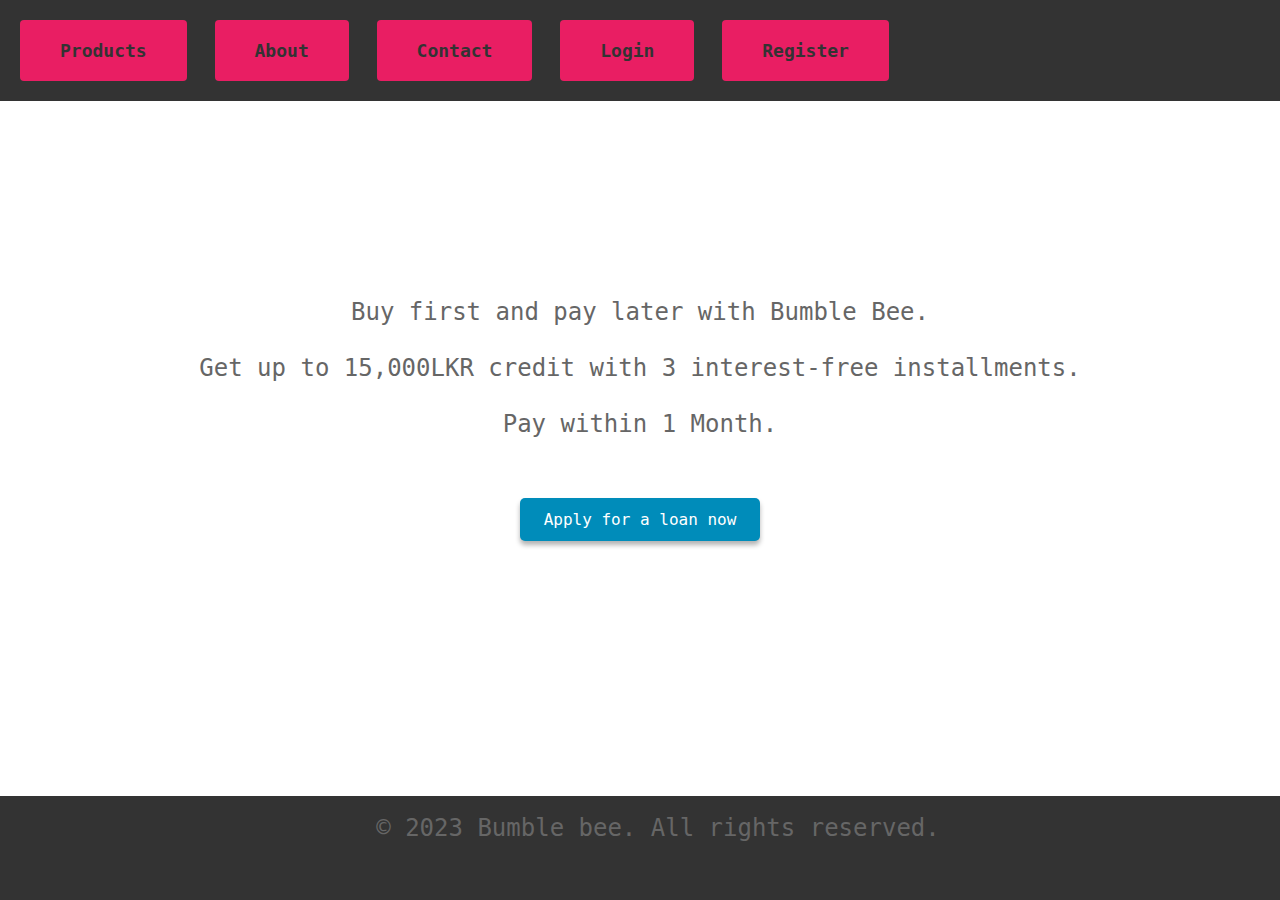
<file: client/src/main/webapp/index.html>
<!DOCTYPE html>

<html>
    <head>
        <title>Home Page | Bumble Bee</title>
        <meta charset="UTF-8">
        <meta name="viewport" content="width=device-width, initial-scale=1.0">
        <link rel="stylesheet" type="text/css" href="designs/style.css"/>
    </head>
    
    <body>
        <header>
            <nav>
                <ul>
                    <li><a href="product.html">Products</a></li>
                    <li><a href="aboutus.html">About</a></li>
                    <li><a href="contactus.html">Contact</a></li>
                    <li><a href="login.html">Login</a></li>
                    <li><a href="register.html">Register</a></li>
                </ul>
            </nav>
        </header>
        
        <main>
            <section class="banner">
                <h1>Welcome to Bumble Bee</h1>
                <p>Buy first and pay later with Bumble Bee. <br><br>
                    Get up to 15,000LKR credit with 3 interest-free installments.<br><br>
                    Pay within 1 Month.</p>
                <button onclick="applyForLoan()">Apply for a loan now</button>
            </section>
        </main>
    

        <footer>
            <p>&copy; 2023 Bumble bee. All rights reserved.</p>
        </footer>
    
        <!-- JavaScript -->
    
        <script>
            
            function applyForLoan() {
                window.location.href = "applicationform.html";
            }

            
        </script>
    </body>
</html>
</file>
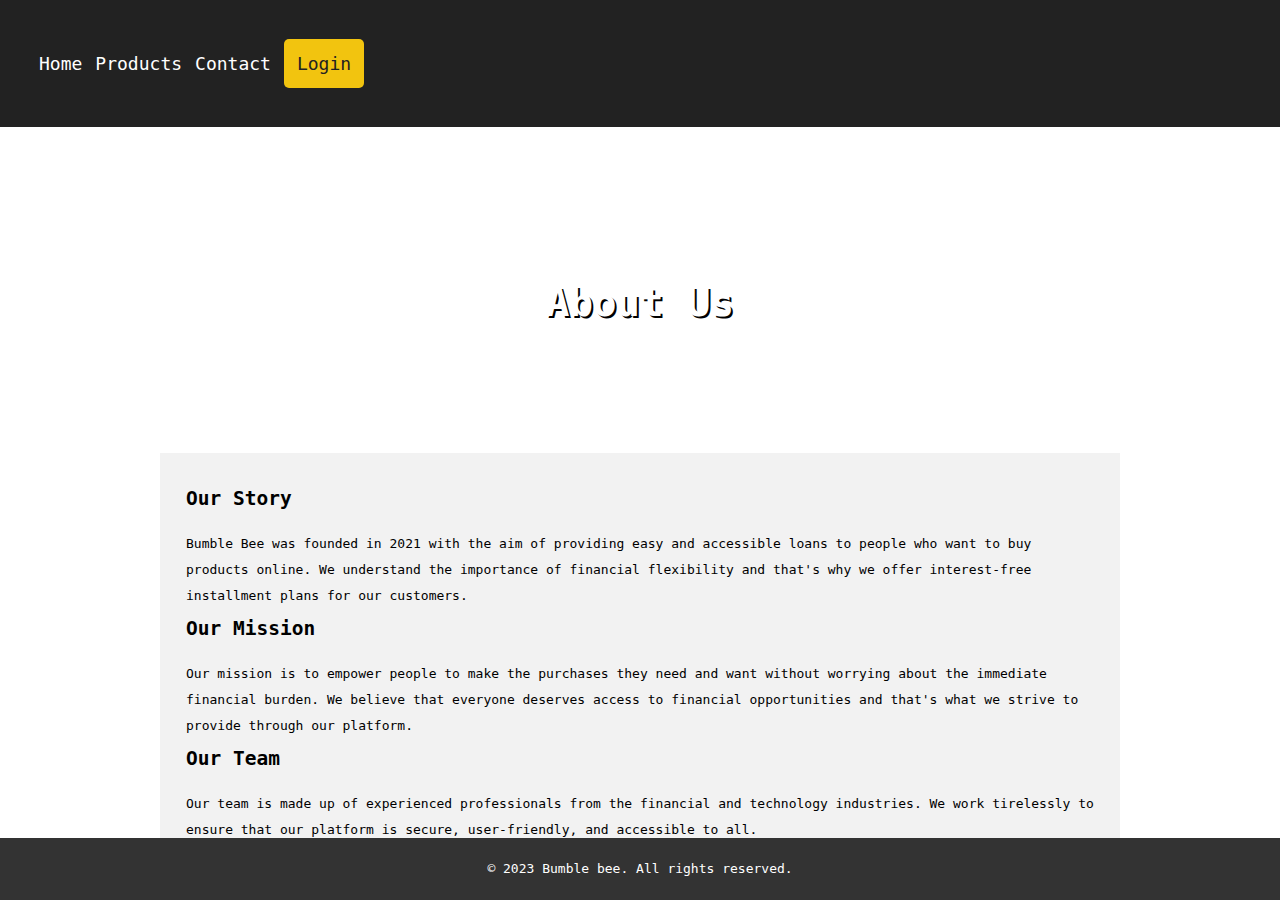
<file: client/src/main/webapp/aboutus.html>
<!DOCTYPE html>
<html lang="en">
    
    
    <head>
        <meta charset="UTF-8">
        <meta name="viewport" content="width=device-width, initial-scale=1.0">
        <title>About Us | Bumble Bee</title>
        <link rel="stylesheet" type="text/css" href="designs/aboutus.css">
    </head>

    <body>
    
        <nav>
            <a href="index.html">Home</a>
            <a href="product.html">Products</a>
            <a href="contactus.html">Contact</a>
            <a href="login.html" class="btn">Login</a>
        </nav>

        <main>
            
            <section class="banner">
                <h1>About Us</h1>
            </section>

            <section class="content">
                
                <h2>Our Story</h2>
                    <p>Bumble Bee was founded in 2021 with the aim of providing 
                        easy and accessible loans to people who want to buy 
                        products online. We understand the importance of financial
                        flexibility and that's why we offer interest-free 
                        installment plans for our customers.</p>
                    

                <h2>Our Mission</h2>
                    <p>Our mission is to empower people to make the purchases they need and 
                        want without worrying about the immediate financial burden. 
                        We believe that everyone deserves access to financial opportunities 
                        and that's what we strive to provide through our platform.</p>

                <h2>Our Team</h2>
                    <p>Our team is made up of experienced professionals from the financial
                        and technology industries. We work tirelessly to ensure that our 
                        platform is secure, user-friendly, and accessible to all.</p>
            </section>
      
        </main>
        

        <footer>
            <div class="container">
                <p>&copy; 2023 Bumble bee. All rights reserved.</p>
            </div>
        </footer>

    
    </body>
    
</html>
</file>
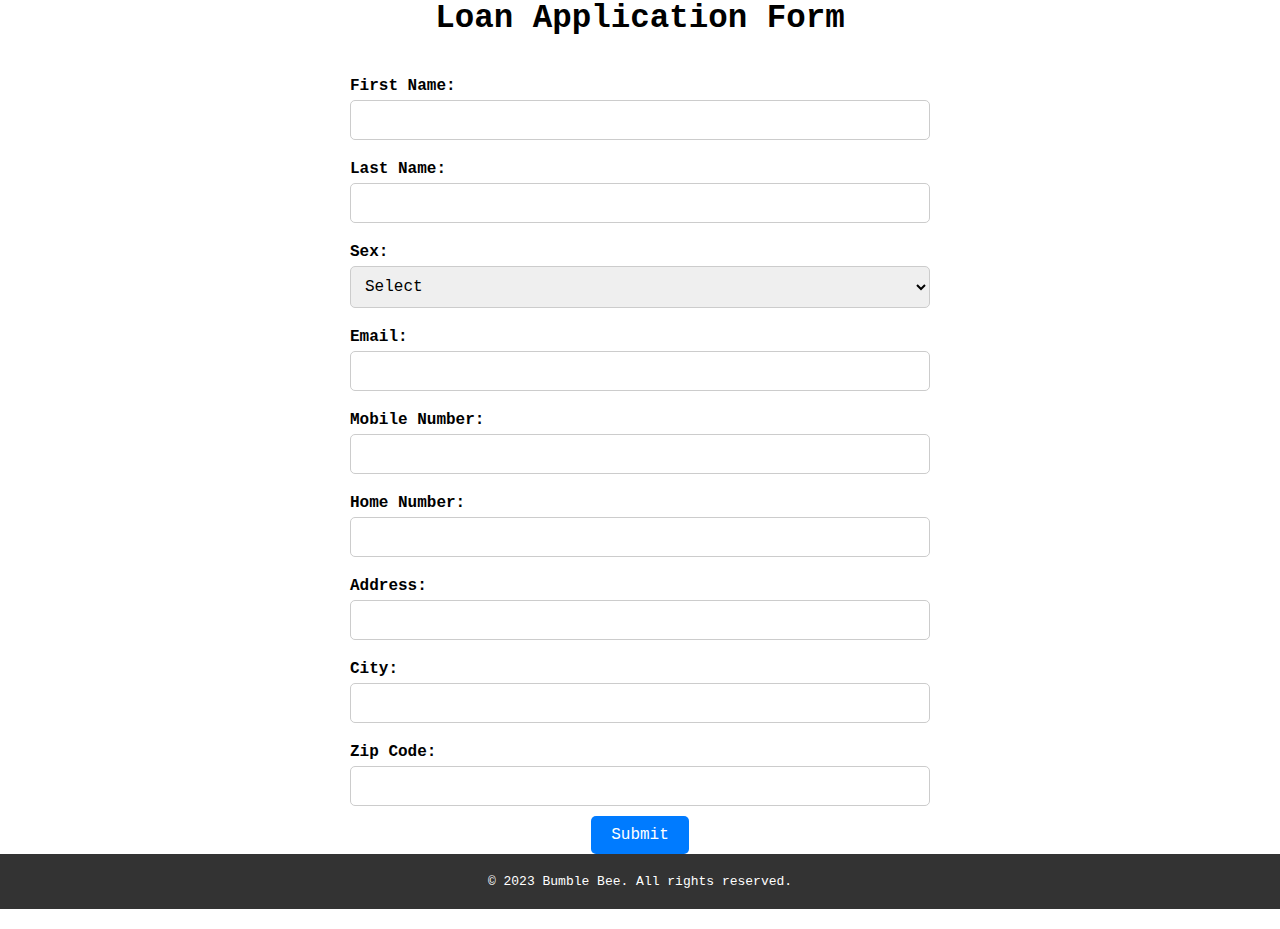
<file: client/src/main/webapp/applicationform.html>
<!DOCTYPE html>

<html lang="en">
    <head>
        <title>Form Application | Bumble Bee</title>
        <meta charset="UTF-8">
        <meta name="viewport" content="width=device-width, initial-scale=1.0">
        <link rel="stylesheet" type="text/css" href="designs/applicationform.css"/>
    </head>
    
    <body>
        
        <form id="loan-application-form" action="LoanApplicationServlet" method="post">
            
            <h1>Loan Application Form</h1>
            
            <div>
                <label for="first-name">First Name:</label>
                <input type="text" id="first-name" name="first-name" required>
            </div>
            
            <div>
                <label for="last-name">Last Name:</label>
                <input type="text" id="last-name" name="last-name" required>
            </div>
            
            <div>
                <label for="sex">Sex:</label>
                
                <select id="sex" name="sex" required>
                    
                    <option value="">Select</option>
                    <option value="male">Male</option>
                    <option value="female">Female</option>
                </select>
                
            </div>
            
            <div>
                <label for="email">Email:</label>
                <input type="email" id="email" name="email" required>
            </div>
            
            <div>
                <label for="mobile-number">Mobile Number:</label>
                <input type="tel" id="mobile-number" name="mobile-number" required>
            </div>
            
            <div>
                <label for="home-number">Home Number:</label>
                <input type="tel" id="home-number" name="home-number">
            </div>
            
            <div>
                <label for="address">Address:</label>
                <input type="text" id="address" name="address" required>
            </div>
            
            <div>
                <label for="city">City:</label>
                <input type="text" id="city" name="city" required>
            </div>
            
            <div>
                <label for="zip-code">Zip Code:</label>
                <input type="text" id="zip-code" name="zip-code" required>
            </div>
            
            
            <button type="submit">Submit</button>
            
        </form>
        
        <footer>
            <p>&copy; 2023 Bumble Bee. All rights reserved.</p>
        </footer>
        
        <script>
            
            // get the loan application form element
            const loanApplicationForm = document.getElementById("loan-application-form");

            // add an event listener to the form submission
            loanApplicationForm.addEventListener("submit", function(event) {
                // prevent the default form submission behavior
                event.preventDefault();

                // get the form data
                const formData = new FormData(loanApplicationForm);

                // create an object to hold the form data
                const formObject = {};
                formData.forEach(function(value, key) {
                    formObject[key] = value;
                });

                // send a POST request to the servlet with the form data
                fetch("/LoanApplicationServlet", {
                    method: "POST",
                    body: JSON.stringify(formObject),
                    headers: {
                        "Content-Type": "application/json"
                    }
                })
                .then(response => response.json())
                .then(data => {
                    // handle the response from the servlet
                    console.log(data);
                    // redirect the user to a success page
                    window.location.href = "/LoanApplicationSuccess";
                })
                .catch(error => {
                    // handle any errors that occurred during the request
                    console.error(error);
                    // display an error message to the user
                    alert("An error occurred while submitting the form. Please try again later.");
                });
            });


        </script>

        
    </body>
    
</html>
</file>
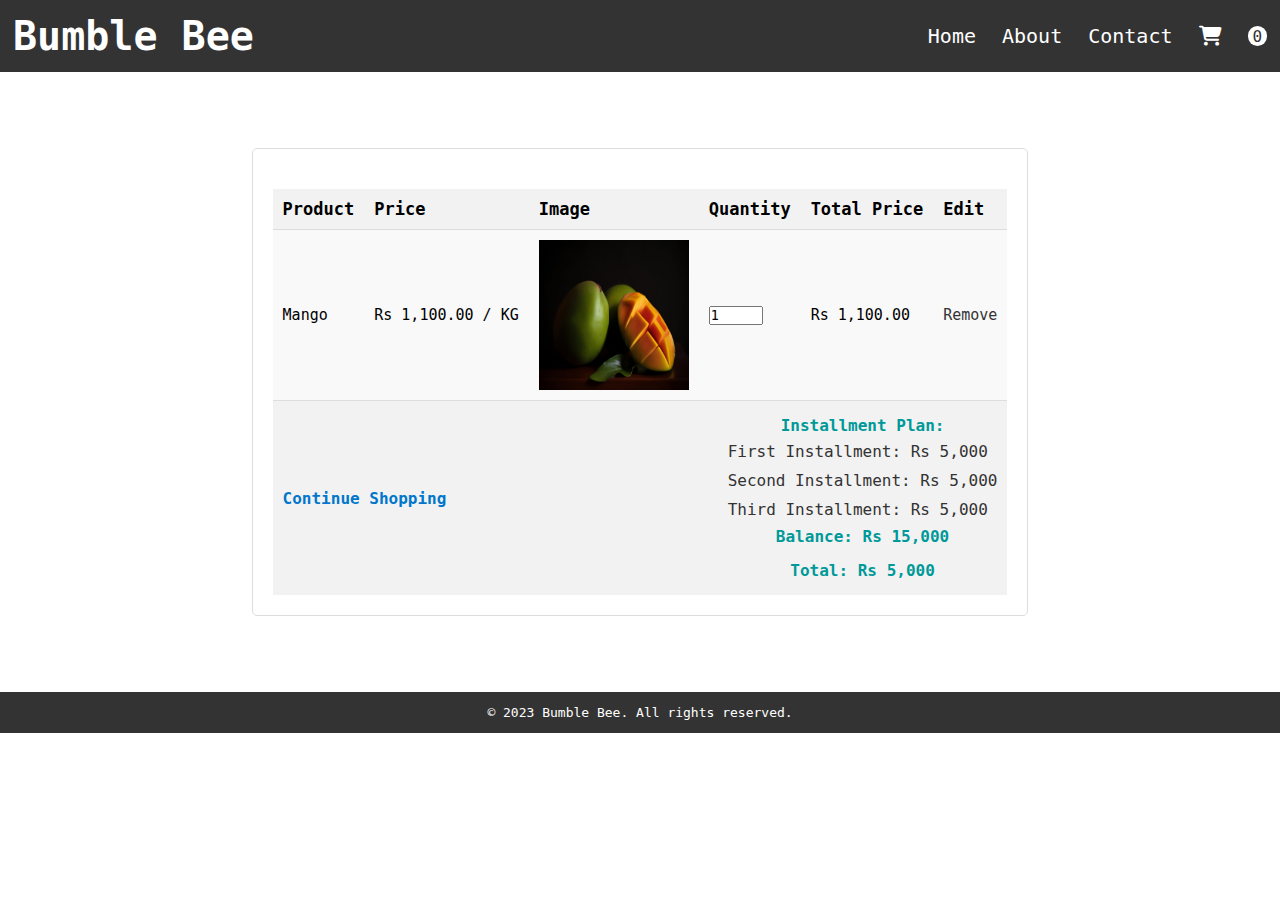
<file: client/src/main/webapp/cart.html>
<!DOCTYPE html>
<!--
Click nbfs://nbhost/SystemFileSystem/Templates/Licenses/license-default.txt to change this license
Click nbfs://nbhost/SystemFileSystem/Templates/JSP_Servlet/Html.html to edit this template
-->
<html lang="en">
    <head>
        <title>Cart | Bumble Bee</title>
        <meta charset="UTF-8">
        <meta name="viewport" content="width=device-width, initial-scale=1.0">
        <link rel="stylesheet" href="designs/cart.css"/>
        <link rel="stylesheet" href="https://cdnjs.cloudflare.com/ajax/libs/font-awesome/6.4.0/css/all.min.css"/>
    </head>
    
    <body>
        
        <header class="top-header">
            <h1>Bumble Bee</h1>
            <nav>
                
                <ul>
                    <li><a href="index.html">Home</a></li>
                    <li><a href="aboutus.html">About</a></li>
                    <li><a href="contactus.html">Contact</a></li>
                </ul>
                
                <div class="cart-icon">
                    <a href="cart.html"><i class="fas fa-shopping-cart"></i></a>
                    <div class="cart-count">0</div>
                </div>
                
            </nav>
        </header>
        
    
        <main>
            
            <div class="cart-container">
                
                <table>
                    
                    <thead>
                        <tr>
                            <th>Product</th>
                            <th>Price</th>
                            <th>Image</th>
                            <th>Quantity</th>
                            <th>Total Price</th>
                            <th>Edit</th>
                        </tr>
                    </thead>
                    
                    <tbody>
                        <tr>
                            <td>Mango</td>
                            <td>Rs 1,100.00 / KG</td>
                            <td><img src="images/img3.jpg" alt="Mango" style="width: 150px; height: 150px;"></td>
                            <td><input type="number" value="1" min="1"></td>
                            <td>Rs 1,100.00</td>
                            <td><a href="#">Remove</a></td>
                        </tr>
                        
                    </tbody>
                    
                </table>
                
                <div class="cart-footer">
                    <a href="product.html">Continue Shopping</a>
                    <div class="installment-plan">
                        <p>Installment Plan:</p>
                        
                        <ul>
                            <li>First Installment: Rs 5,000</li>
                            <li>Second Installment: Rs 5,000</li>
                            <li>Third Installment: Rs 5,000</li>
                        </ul>
                        
                        <p>Balance: Rs 15,000</p>
                        <p>Total: Rs 5,000</p>
                    </div>
                </div>
                
            </div>
            
        </main>
    
        <footer>
            <p>&copy; 2023 Bumble Bee. All rights reserved.</p>
        </footer>
        
        
        <script>
            
            // Get the HTML elements
            const productTitle = document.getElementById("product-title");
            const productPrice = document.getElementById("product-price");
            const productDescription = document.getElementById("product-description");
            const productImage = document.getElementById("product-image");
            const quantityInput = document.getElementById("quantity-input");
            const editOptions = document.getElementById("edit-options");
            const continueShopping = document.getElementById("continue-shopping");
            const installmentPlan = document.getElementById("installment-plan");
            const balance = document.getElementById("balance");

            // Set the values of the HTML elements
            productTitle.textContent = "Comfortable Sofa";
            productPrice.textContent = "$499.99";
            productDescription.textContent = "This comfortable sofa is perfect for relaxing in your living room. It features soft cushions and a sturdy frame that will last for years.";
            productImage.src = "https://via.placeholder.com/350x250.png";
            quantityInput.value = "1";
            editOptions.textContent = "Edit";
            continueShopping.href = "index.html";
            installmentPlan.textContent = "3 Interest-Free Installments";
            balance.textContent = "$499.99";

            // Add an event listener to the edit options button
            editOptions.addEventListener("click", function() {
                // Add your code to handle the edit options button click here
            });

            // Add an event listener to the continue shopping link
            continueShopping.addEventListener("click", function() {
                // Add your code to handle the continue shopping link click here
            });
    
            
        </script>
        
    </body>
</html>
</file>
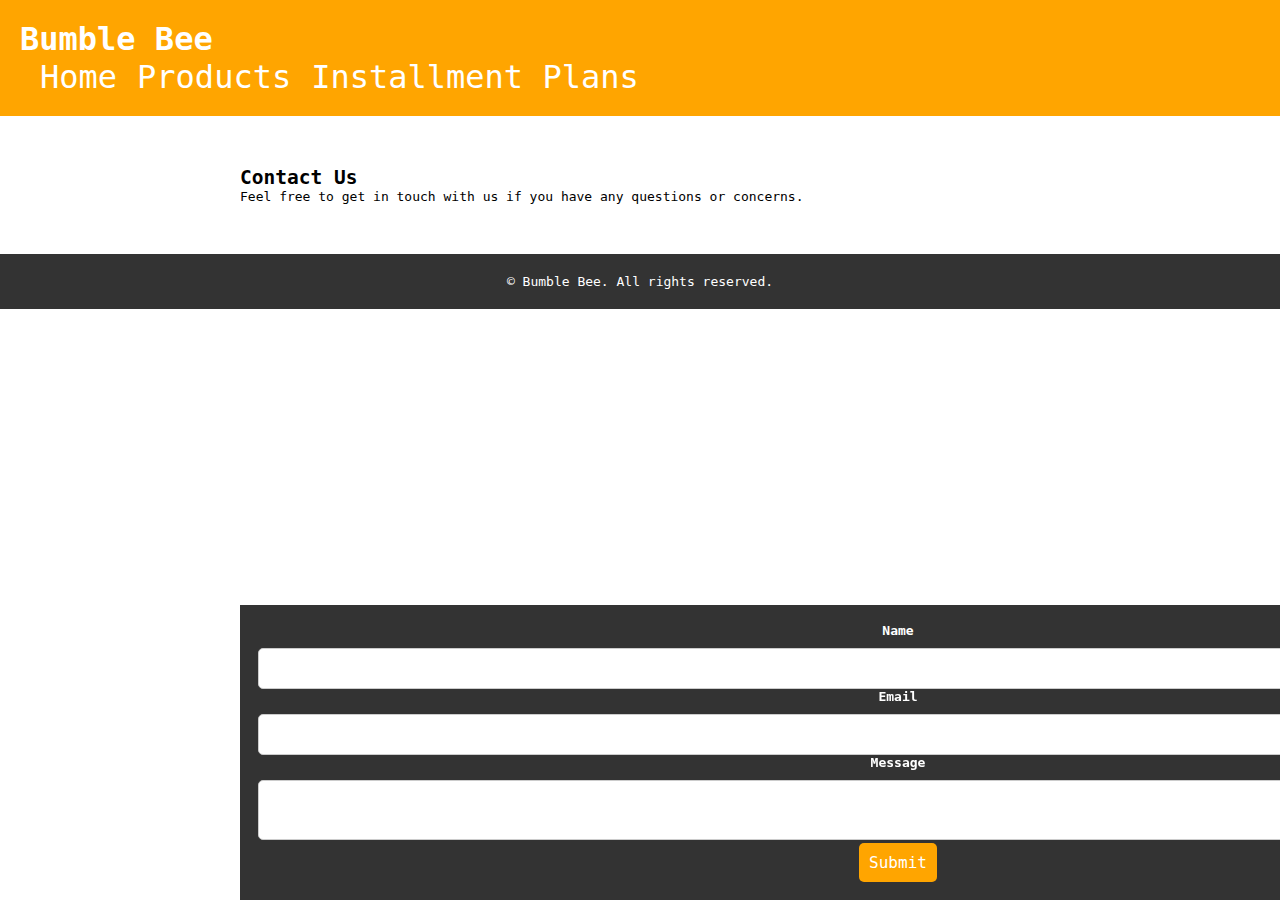
<file: client/src/main/webapp/contactus.html>
<!DOCTYPE html>
<html lang="en">
    
    <head>
        
        <meta charset="UTF-8">
        <title>Contact Us | Bumble Bee</title>
        <link rel="stylesheet" type="text/css" href="designs/contactus.css">
        
    </head>
    

    <body>
    
        <header>
            <h1><a href="index.html">Bumble Bee</a></h1>
                <nav>
                    <ul>
                        <li><a href="index.html">Home</a></li>
                        <li><a href="product.html">Products</a></li>
                        <li><a href="#">Installment Plans</a></li>
                    </ul>
                </nav>
        </header>
        
        
    
        <main>
            
        
            <h2>Contact Us</h2>
            <p>Feel free to get in touch with us if you have any questions or concerns.</p>
            
        
            <form>
                <label for="name">Name</label>
                <input type="text" id="name" name="name" required>
            
                <label for="email">Email</label>
                <input type="email" id="email" name="email" required>
            
                <label for="message">Message</label>
                <textarea id="message" name="message" required></textarea>
            
                <button type="submit">Submit</button>
            </form>
        
        </main>
    
        <footer>
            <p>&copy; Bumble Bee. All rights reserved.</p>
        </footer>
    
        <script>
            
            // Validation for the contact form
            
            const form = document.querySelector('form');
            const nameInput = document.getElementById('name');
            const emailInput = document.getElementById('email');
            const messageInput = document.getElementById('message');
        
            form.addEventListener('submit', e => {
                e.preventDefault();
                
                
            
                if (nameInput.value.trim() === '') {
                    alert('Please enter your name');
                    nameInput.focus();
                    return false;
                }
            
                if (emailInput.value.trim() === '') {
                    alert('Please enter your email');
                    emailInput.focus();
                    return false;
                }
            
                if (messageInput.value.trim() === '') {
                    alert('Please enter your message');
                    messageInput.focus();
                    return false;
                }
            
                // Send the form data to the server (not implemented)
                
                alert('Form submitted successfully');
            });
            
        </script>
        
    </body>
    
</html>
</file>
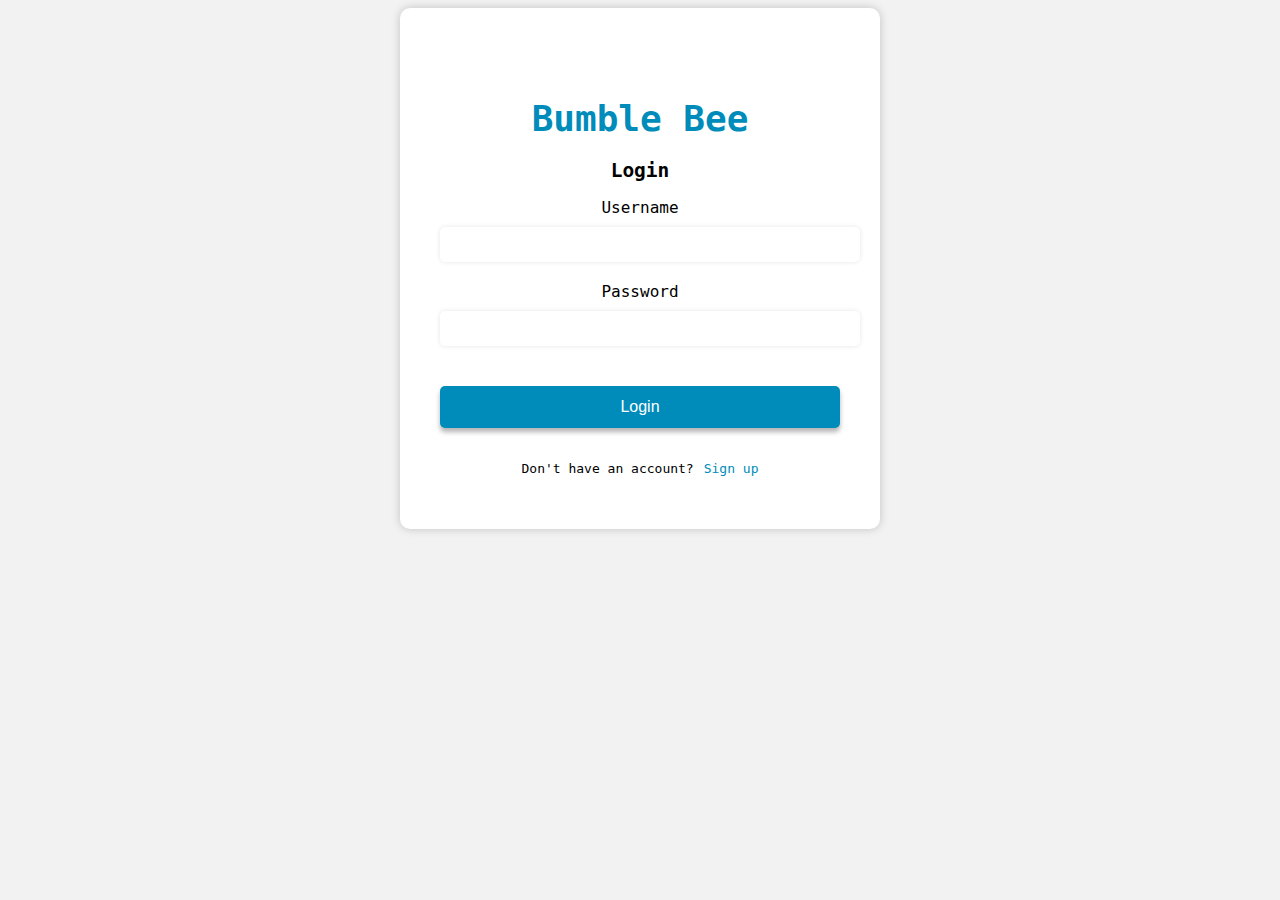
<file: client/src/main/webapp/login.html>
<!DOCTYPE html>
<html lang="en">
    
    
    <head>
        <meta charset="UTF-8">
        <title>Login Page | Bumble Bee</title>
        <link rel="stylesheet" type="text/css" href="designs/login.css">
    </head>

    <body>
        
        <div class="container">
            
            <h1 class="logo"><a href="index.html">Bumble Bee</a></h1>
            <h2>Login</h2>
            
        
            <form>
        
                <label for="username">Username</label>
                <input type="text" id="username" name="username" required>
      
                <label for="password">Password</label>
                <input type="password" id="password" name="password" required>
      
                <button type="submit">Login</button>
            </form>
        
            <div class="signup-link">
                <p>Don't have an account?</p>
                <a href="register.html">Sign up</a>
            </div>
            
        </div>
        
        
        
  
        <script>
            
            const form = document.querySelector('form');
            form.addEventListener('submit', (event) => {
                
                event.preventDefault(); // prevent the form from submitting
                const username = document.querySelector('#username').value;
                const password = document.querySelector('#password').value;
                
                // TODO: validate username and password
            
                alert(`Username: ${username}\nPassword: ${password}`);
            });
        </script>
  
    </body>
    
</html>
</file>
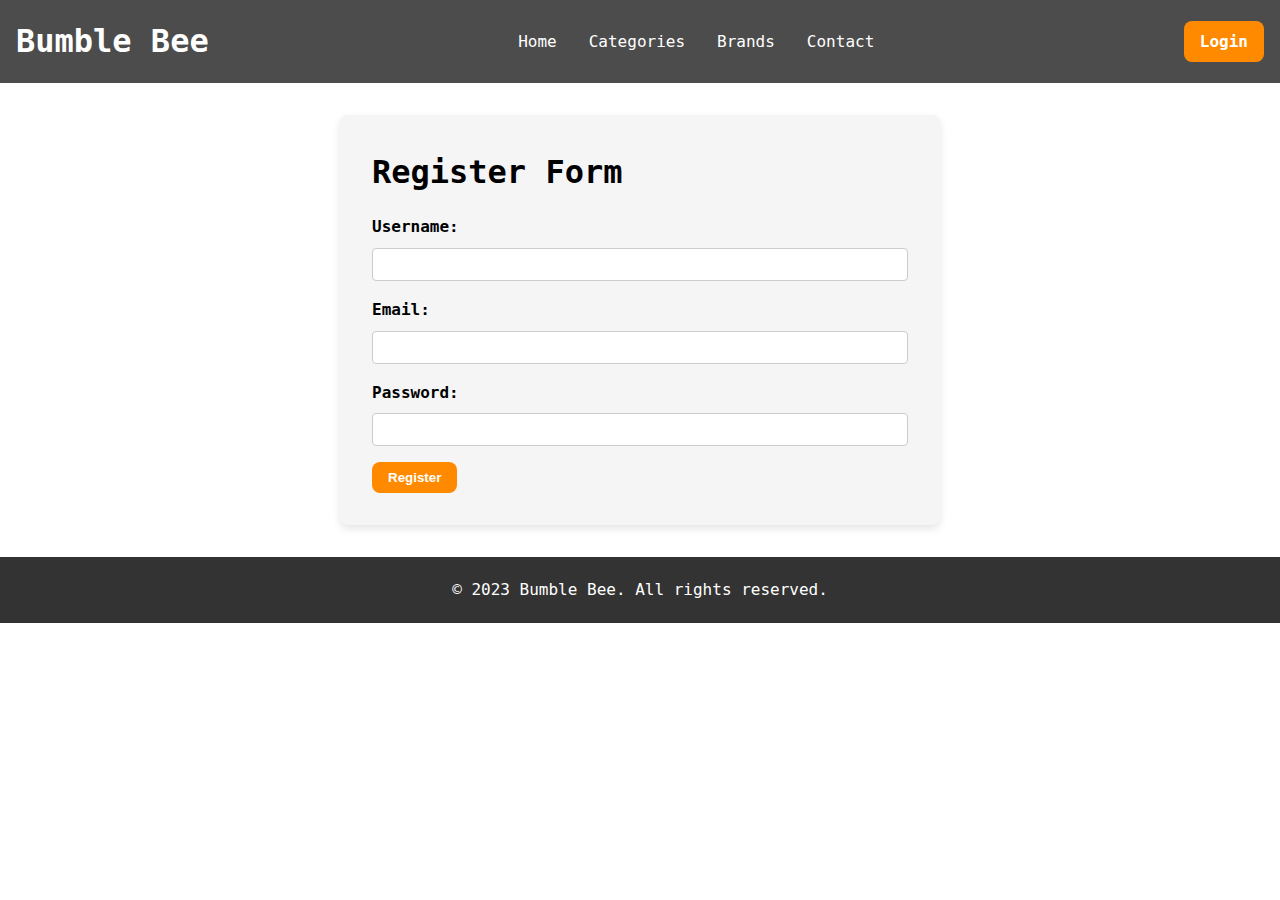
<file: client/src/main/webapp/register.html>
<!DOCTYPE html>
<html>
    <head>
        <meta http-equiv="Content-Type" content="text/html; charset=UTF-8">
        <link rel="stylesheet" type="text/css" href="designs/register.css"/>
        <title>Register | Bumble Bee</title>
    </head>
    
    <body>
        
        <header>
            <h1>Bumble Bee</h1>
            <nav>
                <ul>   
                    <li><a href="index.html">Home</a></li>
                    <li><a href="#">Categories</a></li>
                    <li><a href="#">Brands</a></li>
                    <li><a href="contactus.html">Contact</a></li>
                </ul>
            </nav>

            <a href="login.html" class="login">Login</a>

	</header>

	<section class="register-form">
		<h2>Register Form</h2>

		<form action="/register" method="post">                   

                    <label for="full-name">Username:</label>
                    <input type="text" id="name" name="name" required>

                    <label for="email">Email:</label>
                    <input type="email" id="email" name="email" required>

                    <label for="password">Password:</label>
                    <input type="password" id="password" name="password" required>

                    <input type="submit" value="Register" class="btn" onsubmit="registerUser(); return false;">

		</form>
	</section>



	<footer>
            <p>&copy; 2023 Bumble Bee. All rights reserved.</p>
	</footer>

	<!-- JavaScript -->

	<script>

		const form = document.querySelector('form');
		const name = document.querySelector('#name');
		const email = document.querySelector('#email');
		const password = document.querySelector('#password');
                
                //registerUser() function called when Register button is clicked
                function registerUser(){
                    var name = document.getElementById("name").value;
                    var email = document.getElementById("email").value;
                    var password = document.getElementById("password").value;
                    
                    var xhr = new XMLHttpRequest();
                    xhr.open("POST", "RegisterServlet");
                    xhr.setRequestHeader("Content-Type", "application/json");
                    xhr.onreadystatechange = function(){
                        if(xhr.readyState === 4){
                            if(xhr.status === 200){
                                document.getElementById("message").innerHTML = "User registered successfully!";
                            }else{
                                document.getElementById("message").innerHTML = "Error registering user: " + xhr.responseText;
                            }
                        }
                    };
                    var user = {"name": name, "email": email, "password": password};
                    xhr.send(JSON.stringify(user));
                }
                


		function checkInputs() {
                    
                    const nameValue = name.value.trim();
                    const emailValue = email.value.trim();
                    const passwordValue = password.value.trim();

                    if (nameValue === '') {
			setErrorFor(fullName, 'Full name cannot be empty');
                    }
                    else {
			setSuccessFor(fullName);
                    }

                    if (emailValue === '') {
                        setErrorFor(email, 'Email address cannot be empty');
                    }else{
                        setSuccessFor(email);
                    }
                    
                    if (passwordValue === '') {
                        setErrorFor (password, 'Password cannot be empty');
                    }else{
                        setSuccessFor(password);
                    }
                    
                }
			
				

	</script>
        
    </body>
</html>
</file>
<file: client/src/main/webapp/designs/style.css>
*{
    padding: 0;
    margin: 0;
    font-family: monospace;
}

header {
    background-color: #333;
    padding: 20px;     
}

nav ul {    
    list-style: none;
    margin: 0;
    padding: 0;
}

nav li {
    display: inline-block;
    margin-right: 20px;
}
    
nav a {
    color: #333;
    text-decoration: none;
    font-weight: bold;
    font-size: 18px;
}
    
main {
    padding: 40px;
    text-align: center;
}

.banner {
    background-size: cover;
    background-position: center;
    height: 500px;
    display: flex;
    flex-direction: column;
    justify-content: center;
    align-items: center;
    color: #fff;
    text-align: center;
}
    
h1 {
    font-size: 48px;
    margin-top: 0;
}
    
p {
    font-size: 24px;
    color: #666;
    margin-bottom: 40px;
}
    
a {
    display: inline-block;
    background-color: #e91e63;
    color: #fff;
    text-decoration: none;
    padding: 20px 40px;
    font-weight: bold;
    border-radius: 4px;
    transition: background-color 0.2s ease-in-out;
}
    
a:hover {
    background-color: #c2185b;
}

button {
  background-color: #008CBA;
  border: none;
  color: white;
  padding: 12px 24px;
  text-align: center;
  text-decoration: none;
  display: inline-block;
  font-size: 16px;
  margin-top: 20px;
  border-radius: 5px;
  cursor: pointer;
  box-shadow: 0px 4px 5px rgba(0, 0, 0, 0.3);
}

button:hover {
  background-color: #005580;
}

footer {
    position: fixed;
    bottom: 0;
    width: 100%;
    background-color: #333;
    color: #fff;
    padding: 18px;
    text-align: center;
}
</file>
<file: client/src/main/webapp/designs/aboutus.css>
* {
    box-sizing: border-box;
    padding: 0;
    margin: 0;
    font-family: monospace;
}

body {
  line-height: 2;
}

nav {
  display: flex;
  justify-content: flex-start;
  align-items: center;
  background-color: #222;
  padding: 3rem;
  color: #fff;
}

nav a {
  color: #fff;
  text-decoration: none;
  margin-right: 1rem;
  font-size: 18px;
}

nav a.active {
  font-weight: bold;
}

nav a.btn {
  background-color: #f2c40f;
  color: #222;
  padding: 0.5rem 1rem;
  border-radius: 5px;
  transition: background-color 0.3s ease;
}

nav a.btn:hover {
  background-color: #f8e08e;
}

main {
  max-width: 960px;
  margin: 2rem auto;
}

.banner {
  background-size: cover;
  height: 300px;
  display: flex;
  justify-content: center;
  align-items: center;
}

.banner h1 {
  color: #fff;
  font-size: 3rem;
  text-shadow: 2px 2px #000;
}

.content {
  padding: 2rem;
  background-color: #f2f2f2;
}

.content h2 {
  margin-bottom: 1rem;
}

footer {
    position: fixed;
    bottom: 0;
    width: 100%;
    background-color: #333;
    color: #fff;
    padding: 18px;
    text-align: center;
}
</file>
<file: client/src/main/webapp/designs/applicationform.css>
*{
    padding: 0;
    margin: 0;
    font-family: monospace;
}

form {
  max-width: 600px;
  margin: 0 auto;
  display: flex;
  flex-wrap: wrap;
  justify-content: center;
}

#loan-application-form h1 {
  font-size: 2.5rem;
  margin-bottom: 2.3rem;
}


div {
  display: flex;
  flex-direction: column;
  margin: 10px;
  width: 100%;
}

label {
  font-weight: bold;
  font-size: 16px;
  margin-bottom: 5px;
}

input[type="text"],
input[type="email"],
input[type="tel"],
select,
textarea {
  padding: 10px;
  border-radius: 5px;
  border: 1px solid #ccc;
  font-size: 16px;
}

button[type="submit"] {
  padding: 10px 20px;
  border-radius: 5px;
  border: none;
  font-size: 16px;
  color: #fff;
  background-color: #007bff;
  cursor: pointer;
}

button[type="submit"]:hover {
  background-color: #0062cc;
}

footer {
    background-color: #333;
    color: #fff;
    text-align: center;
    padding: 20px;
}
</file>
<file: client/src/main/webapp/designs/cart.css>
*{
    font-family: monospace;
    margin: 0;
    padding: 0;
}

/* header styles */
.top-header {
  background-color: #333;
  color: #fff;
  display: flex;
  justify-content: space-between;
  align-items: center;
  padding: 1rem;
}

.top-header h1 {
  margin: 0;
  font-size: 2rem;
  font-size: 40px;
}

.top-header nav ul li a{
    font-size: 20px;
}

.top-header nav ul {
  margin: 0;
  padding: 0;
  list-style: none;
  display: flex;
}

.top-header nav {
  display: flex;
  align-items: center;
}

.top-header nav li {
  margin-left: 1rem;
}

.top-header nav li:last-child {
  margin-right: 1rem;
}

.top-header nav a {
  color: #fff;
  text-decoration: none;
  font-size: 1.2rem;
  margin-right: 1rem;
}

.top-header .cart-icon {
  display: flex;
  align-items: center;
}

.top-header .cart-icon i {
  font-size: 20px;
  margin-right: 0.5rem;
}

.top-header .cart-count {
  background-color: #fff;
  color: #333;
  font-size: 16px;
  border-radius: 50%;
  width: 1.5rem;
  height: 1.5rem;
  display: flex;
  justify-content: center;
  align-items: center;
  margin-left: 0.5rem;
}

/* main styles */
main {
  display: flex;
  flex-wrap: wrap;
  justify-content: space-between;
  margin: 2rem;
}

.cart-container {
    display: flex;
    flex-direction: column;
    margin: 50px auto;
    padding: 20px;
    border: 1px solid #ddd;
    border-radius: 5px;
}

.cart-container table thead tr th{
    font-size: 17px;
}

.cart-container table tbody tr td{
    font-size: 15px;
}

table {
  width: 100%;
  border-collapse: collapse;
  margin-top: 20px;
}

th {
  text-align: left;
  font-weight: bold;
  padding: 10px;
  background-color: #f2f2f2;
  border-bottom: 1px solid #ddd;
}

td {
  padding: 10px;
  border-bottom: 1px solid #ddd;
}

td img {
  display: block;
  margin: auto;
  max-width: 100%;
  height: auto;
}

input[type="number"] {
  width: 50px;
}

a {
  text-decoration: none;
  color: #333;
}

a:hover {
  color: #0099cc;
}

tbody tr:nth-child(odd) {
  background-color: #f9f9f9;
}



/* this is cart footer */

.cart-footer {
  display: flex;
  justify-content: space-between;
  align-items: center;
  background-color: #f2f2f2;
  padding: 10px;
}

.cart-footer a {
  text-decoration: none;
  color: #0077cc;
  font-size: 16px;
  font-weight: bold;
}

.cart-footer a:hover {
  text-decoration: underline;
}

.installment-plan {
  display: flex;
  flex-direction: column;
  align-items: center;
  font-size: 16px;
}

.installment-plan p {
  margin: 5px;
  font-weight: bold;
  color: #009999;
}

.installment-plan ul {
  list-style: none;
  margin: 0;
  padding: 0;
}

.installment-plan li {
  color: #333; /* set the color to a dark gray */
  font-size: 16px;
  line-height: 1.5;
  margin-bottom: 5px;
}

.installment-plan li:last-child {
  margin-bottom: 0;
}

.installment-plan p:last-child {
  margin-top: 10px;
  font-weight: bold;
}


/* footer styles */
footer {
  background-color: #333;
  color: #fff;
  text-align: center;
  padding: 1rem;
}
</file>
<file: client/src/main/webapp/designs/contactus.css>
*{
    padding: 0;
    margin: 0;
    font-family: monospace;
}

header {
    background-color: #ffa500;
    color: #fff;
    padding: 20px;
    justify-content: space-between;
    align-items: center;
}

nav {
    display: flex;
}

ul {
    margin: 0;
    padding: 0;
    list-style: none;
    display: flex;
}

li {
    margin-left: 20px;
}

a {
    font-size: 32px;
    color: #fff;
    text-decoration: none;
    margin-left: 20px;
}

a:last-of-type{
    margin-left: auto;
}

main {
    max-width: 800px;
    margin: 50px auto;
    padding: 0 20px;
}

h2 {
    margin-top: 0;
}

form {
    position: fixed;
    bottom: 0;
    width: 100%;
    background-color: #333;
    color: #fff;
    padding: 18px;
    text-align: center;
}

label {
    display: block;
    margin-bottom: 10px;
    font-weight: bold;
}

input, textarea {
    padding: 10px;
    border: 1px solid #ccc;
    border-radius: 5px;
    width: 100%;
    font-size: 16px;
}

button[type="submit"] {
    background-color: #ffa500;
    color: #fff;
    border: none;
    border-radius: 5px;
    padding: 10px;
    font-size: 16px;
    cursor: pointer;
}

button[type="submit"]:hover {
    background-color: #ff9100;
}

footer {
    background-color: #333;
    color: #fff;
    text-align: center;
    padding: 20px;
}
</file>
<file: client/src/main/webapp/designs/login.css>
body {
  background-color: #f2f2f2;
  font-family: monospace;
}

.container {
  max-width: 400px;
  margin: 0 auto;
  padding: 40px;
  background-color: #fff;
  border-radius: 10px;
  box-shadow: 0px 0px 10px rgba(0, 0, 0, 0.2);
}

h1 {
  text-align: center;
  margin-bottom: 20px;
}

form label {
  display: block;
  font-size: 16px;
  margin-bottom: 10px;
}

form input[type="text"],
form input[type="password"] {
  width: 100%;
  padding: 10px;
  margin-bottom: 20px;
  border-radius: 5px;
  border: none;
  box-shadow: 0px 0px 5px rgba(0, 0, 0, 0.1);
}

form button[type="submit"] {
  display: block;
  width: 100%;
  padding: 12px;
  margin-top: 20px;
  background-color: #008CBA;
  color: #fff;
  border: none;
  border-radius: 5px;
  font-size: 16px;
  cursor: pointer;
  box-shadow: 0px 4px 5px rgba(0, 0, 0, 0.3);
}

form button[type="submit"]:hover {
  background-color: #005580;
}


.container {
  width: 100%;
  max-width: 400px;
  margin: 0 auto;
  text-align: center;
}

.logo {
  font-size: 36px;
  margin-top: 50px;
  margin-bottom: 20px;
}

.logo a {
  color: #008CBA;
  text-decoration: none;
}

.logo a:hover {
  text-decoration: none;
}

.signup-link {
  display: flex;
  justify-content: center;
  align-items: center;
  margin-top: 20px;
}

.signup-link p {
  margin-right: 10px;
}

.signup-link a {
  color: #008CBA;
  text-decoration: none;
}

.signup-link a:hover {
  text-decoration: underline;
}
</file>
<file: client/src/main/webapp/designs/register.css>
* {
  box-sizing: border-box;
  margin: 0;
  padding: 0;
}

body {
  font-family: monospace;
  font-size: 16px;
  line-height: 1.6;
}

header {
  background-color: #4c4c4c;
  color: #fff;
  display: flex;
  justify-content: space-between;
  align-items: center;
  padding: 1rem;
}

nav ul {
  display: flex;
  list-style: none;
}

nav ul li {
  margin-left: 2rem;
}

nav ul li:first-child {
  margin-left: 0;
}

nav ul li a {
  color: #fff;
  text-decoration: none;
  transition: all 0.3s ease-in-out;
}

nav ul li a:hover {
  color: #ff8a00;
}

.login {
  background-color: #ff8a00;
  color: #fff;
  border: none;
  border-radius: 0.5rem;
  padding: 0.5rem 1rem;
  font-weight: bold;
  text-decoration: none;
  transition: all 0.3s ease-in-out;
}

.login:hover {
  background-color: #fff;
  color: #ff8a00;
}

.register-form {
  max-width: 600px;
  margin: 2rem auto;
  padding: 2rem;
  background-color: #f5f5f5;
  border-radius: 0.5rem;
  box-shadow: 0 0.25rem 0.5rem rgba(0, 0, 0, 0.1);
}

h2 {
  font-size: 2rem;
  margin-bottom: 1rem;
}

form label {
  display: block;
  margin-bottom: 0.5rem;
  font-weight: bold;
}

form input[type="text"],
form input[type="email"],
form input[type="password"] {
  display: block;
  width: 100%;
  padding: 0.5rem;
  border: 1px solid #ccc;
  border-radius: 0.25rem;
  margin-bottom: 1rem;
}

form .btn {
  background-color: #ff8a00;
  color: #fff;
  border: none;
  border-radius: 0.5rem;
  padding: 0.5rem 1rem;
  font-weight: bold;
  text-decoration: none;
  transition: all 0.3s ease-in-out;
  cursor: pointer;
}

form .btn:hover {
  background-color: #fff;
  color: #ff8a00;
}


footer {
      background-color: #333;
      color: #fff;
      padding: 20px;
      text-align: center;
    }
</file>
